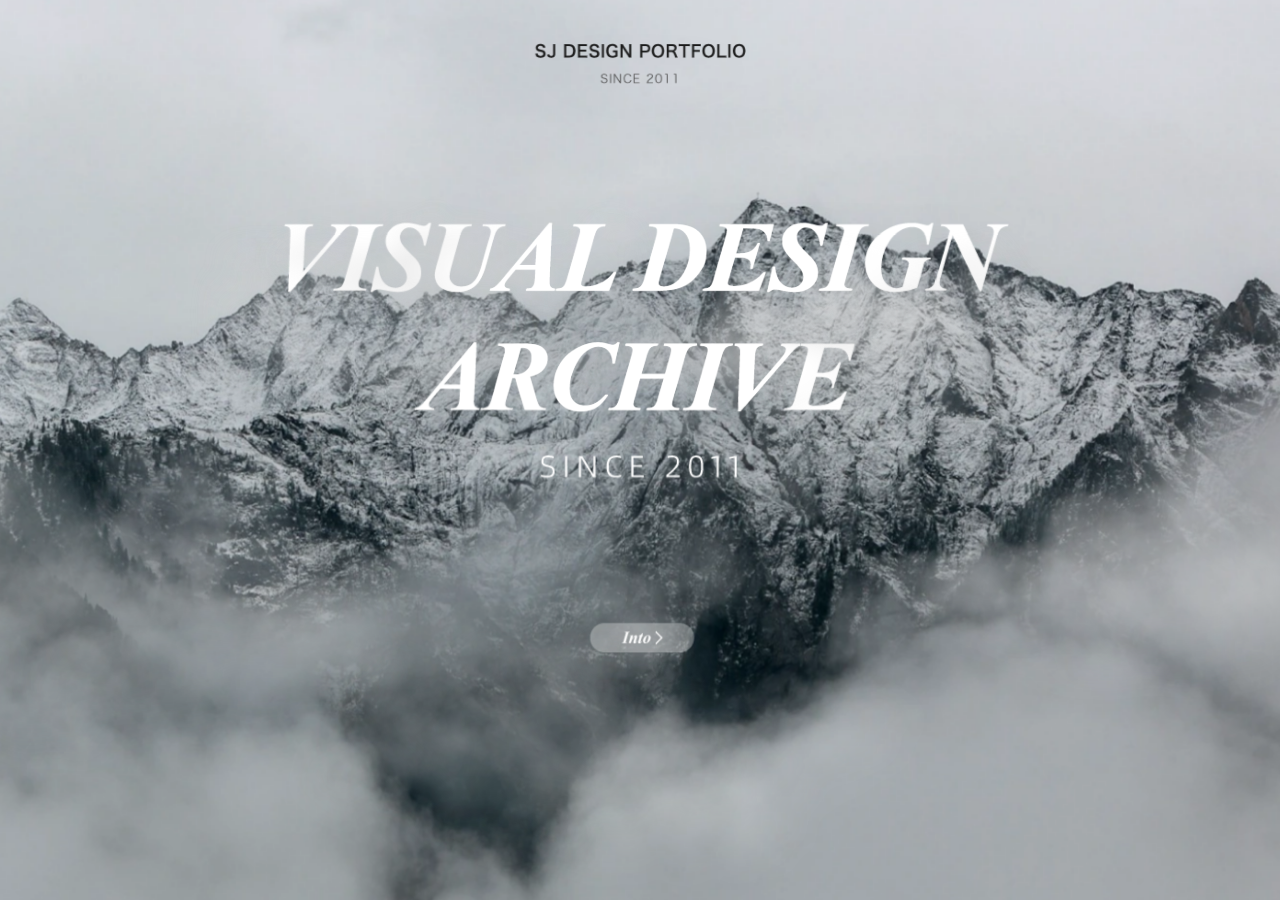
<file: index.html>
﻿<!doctype html>
<html lang="zh-CN">
<head>
  <meta charset="utf-8">
  <meta name="viewport" content="width=device-width,initial-scale=1">
  <title>SONGJUN DESIGN Intro</title>
  <link rel="icon" href="favicon.svg" type="image/svg+xml">
  <meta http-equiv="refresh" content="0; url=intro/index.html">
</head>
<body>
  <script>window.location.replace('intro/index.html');</script>
</body>
</html>
</file>
<file: intro/styles.css>
*{box-sizing:border-box}
html,body{width:100%;height:100%}
body{margin:0;overflow:hidden;background:#d9e1e4}
.intro{position:relative;width:100vw;height:100svh;min-height:560px;overflow:hidden;cursor:pointer;background:#d9e1e4;isolation:isolate;perspective:900px}
.bg,.text-layer,.cloud,.button-edge-glow,.wash{position:absolute;pointer-events:none;user-select:none}
[data-desktop-src]{visibility:hidden}
.bg{inset:0;z-index:0;width:100%;height:100%;object-fit:cover;object-position:center;transform:scale(1.052) translate3d(0,-1.05vh,0);animation:bgPull 6.6s linear infinite alternate;will-change:transform,filter}
.text-layer{inset:0;width:100%;height:100%;object-fit:cover;object-position:center;transform:translateZ(0)}
.text-fixed{z-index:5;filter:drop-shadow(0 20px 30px rgba(19,30,34,.06))}
.text-island{z-index:8;opacity:1;filter:none}
.island-top{-webkit-mask-image:radial-gradient(ellipse 30% 10% at 52% 30%,#000 0 50%,transparent 69%);mask-image:radial-gradient(ellipse 30% 10% at 52% 30%,#000 0 50%,transparent 69%)}
.island-mid{-webkit-mask-image:radial-gradient(ellipse 24% 8% at 50% 41%,#000 0 52%,transparent 71%);mask-image:radial-gradient(ellipse 24% 8% at 50% 41%,#000 0 52%,transparent 71%)}
.cloud{transform-origin:center center;will-change:transform,opacity,filter;mix-blend-mode:normal}
.cloud-back{z-index:3;opacity:.28;filter:blur(9px) brightness(1.08) saturate(.38) contrast(.72)}
.cb-left{width:34vw;left:16vw;top:26.5vh;animation:backDepthA 9.5s linear infinite alternate;animation-delay:-4.1s}
.cb-right{width:34vw;left:52vw;top:27.8vh;animation:backDepthB 10.8s linear infinite alternate;animation-delay:-5.4s}
.cloud-front{z-index:7;opacity:.42;filter:blur(9px) brightness(1.16) saturate(.26) contrast(.68)}
.cf-left{width:32vw;left:20vw;top:22.8vh;animation:frontDepthA 6.4s linear infinite alternate;animation-delay:0s}
.cf-center{width:34vw;left:43vw;top:27.6vh;animation:frontDepthB 6.8s linear infinite alternate;animation-delay:-.28s}
.cf-right{width:30vw;left:58vw;top:24.8vh;animation:frontDepthC 6.6s linear infinite alternate;animation-delay:-.18s}
.cloud-low{z-index:6;width:13vw;left:43.8vw;top:67.8vh;opacity:.12;filter:blur(8px) brightness(1.15) saturate(.3);animation:lowDepth 9.1s linear infinite alternate;animation-delay:-2.2s}
.cloud-near{z-index:9;opacity:.34;filter:blur(10px) brightness(1.22) saturate(.24) contrast(.74);mix-blend-mode:screen}
.cn-left{width:46vw;left:-14vw;top:49vh;animation:nearDepthA 5.6s linear infinite alternate;animation-delay:0s}
.cn-right{width:44vw;left:68vw;top:47vh;animation:nearDepthB 5.9s linear infinite alternate;animation-delay:-.22s}
.cn-bottom{width:54vw;left:23vw;top:68vh;animation:nearDepthC 6.2s linear infinite alternate;animation-delay:-.42s}
.button-edge-glow{inset:0;z-index:10;width:100%;height:100%;object-fit:cover;object-position:center;opacity:0;mix-blend-mode:screen;transition:opacity .18s linear,filter .18s linear;filter:drop-shadow(0 0 4px rgba(245,252,255,.42)) drop-shadow(0 0 8px rgba(210,228,235,.22))}
.button-flow-glow{--cursor-angle:45deg;--glow-opacity:0;position:absolute;z-index:11;left:50.078125%;top:70.807771%;width:5.9375vw;height:3.271984vh;transform:translate(-50%,-50%);border-radius:999px;overflow:hidden;pointer-events:none;opacity:var(--glow-opacity);mix-blend-mode:screen;background:conic-gradient(from var(--cursor-angle) at 50% 50%,transparent 0 26%,rgba(255,255,255,.98) 39%,rgba(218,238,246,.88) 50%,rgba(255,255,255,.98) 61%,transparent 74% 100%);-webkit-mask-image:url("button-edge-glow-crop.png");mask-image:url("button-edge-glow-crop.png");-webkit-mask-size:100% 100%;mask-size:100% 100%;-webkit-mask-repeat:no-repeat;mask-repeat:no-repeat;filter:drop-shadow(0 0 4px rgba(245,252,255,.58));transition:opacity .1s linear}
.intro.is-button-near .button-edge-glow{opacity:.7}
.intro.is-button-near .button-flow-glow{opacity:var(--glow-opacity)}
.wash{inset:0;z-index:12;background:#eef4f6;opacity:0}
.intro.is-leaving .wash{animation:washOut 1.56s cubic-bezier(.62,0,.18,1) forwards}
.intro.is-leaving .bg{animation:leaveBg 1.56s cubic-bezier(.62,0,.18,1) forwards}
.intro.is-leaving .text-layer,.intro.is-leaving .cloud,.intro.is-leaving .button-edge-glow,.intro.is-leaving .button-flow-glow{animation:leaveScene 1s ease forwards}
@keyframes bgPull{0%{transform:scale(1.052) translate3d(0,-1.05vh,0);filter:contrast(1.035)}100%{transform:scale(1.006) translate3d(0,0,0);filter:none}}
@keyframes backDepthA{0%{transform:scale(.74) translate3d(0,.7vh,0);opacity:.04;filter:blur(14px) brightness(1.04)}46%{opacity:.38;filter:blur(6px) brightness(1.14)}100%{transform:scale(1.42) translate3d(0,-1.1vh,0);opacity:.08;filter:blur(12px) brightness(1.18)}}
@keyframes backDepthB{0%{transform:scale(.76) translate3d(0,.62vh,0);opacity:.04;filter:blur(14px) brightness(1.04)}48%{opacity:.34;filter:blur(6px) brightness(1.14)}100%{transform:scale(1.36) translate3d(0,-1.05vh,0);opacity:.08;filter:blur(12px) brightness(1.18)}}
@keyframes frontDepthA{0%{transform:scale(.78) translate3d(0,.72vh,0);opacity:.24;filter:blur(11px) brightness(1.13)}48%{opacity:.66;filter:blur(5.5px) brightness(1.22)}100%{transform:scale(2.08) translate3d(0,-1.68vh,0);opacity:.16;filter:blur(17px) brightness(1.32)}}
@keyframes frontDepthB{0%{transform:scale(.76) translate3d(0,.68vh,0);opacity:.16;filter:blur(11px) brightness(1.13)}48%{opacity:.54;filter:blur(5.8px) brightness(1.22)}100%{transform:scale(2.0) translate3d(0,-1.58vh,0);opacity:.13;filter:blur(17px) brightness(1.3)}}
@keyframes frontDepthC{0%{transform:scale(.8) translate3d(0,.62vh,0);opacity:.2;filter:blur(11px) brightness(1.13)}48%{opacity:.6;filter:blur(5.5px) brightness(1.23)}100%{transform:scale(2.0) translate3d(0,-1.55vh,0);opacity:.14;filter:blur(17px) brightness(1.32)}}
@keyframes lowDepth{0%{transform:scale(.65) translate3d(0,.5vh,0);opacity:.02;filter:blur(14px) brightness(1.08)}48%{opacity:.18;filter:blur(5px) brightness(1.16)}100%{transform:scale(1.55) translate3d(0,-.7vh,0);opacity:.05;filter:blur(13px) brightness(1.22)}}
@keyframes nearDepthA{0%{transform:scale(.84) translate3d(0,1.35vh,0);opacity:.2;filter:blur(15px) brightness(1.12)}46%{opacity:.44;filter:blur(8px) brightness(1.2)}100%{transform:scale(2.18) translate3d(0,-2.8vh,0);opacity:.14;filter:blur(24px) brightness(1.28)}}
@keyframes nearDepthB{0%{transform:scale(.82) translate3d(0,1.22vh,0);opacity:.18;filter:blur(15px) brightness(1.12)}46%{opacity:.4;filter:blur(8px) brightness(1.2)}100%{transform:scale(2.08) translate3d(0,-2.6vh,0);opacity:.13;filter:blur(24px) brightness(1.28)}}
@keyframes nearDepthC{0%{transform:scale(.88) translate3d(0,1.18vh,0);opacity:.17;filter:blur(14px) brightness(1.1)}46%{opacity:.38;filter:blur(8px) brightness(1.18)}100%{transform:scale(2.0) translate3d(0,-2.42vh,0);opacity:.12;filter:blur(23px) brightness(1.24)}}
@keyframes washOut{to{opacity:1}}
@keyframes leaveBg{to{transform:scale(1.018) translate3d(0,-.6vh,0);filter:blur(.8px) saturate(.88)}}
@keyframes leaveScene{to{opacity:0;filter:blur(6px)}}
@media(max-width:760px){.cn-left{width:52vw;left:-18vw}.cn-right{width:50vw;left:68vw}.cn-bottom{width:58vw;left:20vw}.cf-left{width:43vw;left:10vw}.cf-center{width:46vw;left:30vw}.cf-right{width:39vw;left:55vw}.cb-left,.cb-right{width:44vw}.cloud-low{width:20vw}}
@media(prefers-reduced-motion:reduce){*,*:before,*:after{animation-duration:.01ms!important;animation-iteration-count:1!important;transition-duration:.01ms!important}}

.mobile-intro-header,.mobile-intro-copy{display:none}
@font-face{font-family:"SJ Intro Times";src:url("../fonts/SJ-Times-BoldItalic-subset.woff2") format("woff2"),url("../fonts/timesbi.ttf") format("truetype");font-weight:700;font-style:italic;font-display:swap}
@font-face{font-family:"SJ Intro Sans";src:url("../fonts/SJ-Hiragino-W6-subset.woff2") format("woff2"),url("../fonts/Hiragino Sans GB W6.otf") format("opentype");font-weight:700;font-style:normal;font-display:swap}
@font-face{font-family:"SJ Intro Sans";src:url("../fonts/SJ-Hiragino-W3-subset.woff2") format("woff2"),url("../fonts/Hiragino Sans GB W3.otf") format("opentype");font-weight:400;font-style:normal;font-display:swap}
@media(max-width:680px){
  .intro{min-height:0;background:#fff}
  .bg{top:92px;height:calc(100% - 92px);object-fit:cover;object-position:center;transform:none;animation:none;filter:none;opacity:1}
  .text-layer,.button-edge-glow,.button-flow-glow,.cloud{display:none}
  .mobile-intro-header{display:block;position:absolute;left:0;right:0;top:0;height:92px;z-index:20;background:#fff;border-bottom:1px solid #eeeeee;color:#111}
  .mobile-menu-mark{position:absolute;left:24px;top:34px;width:34px;height:20px;border-top:3px solid #111;border-bottom:3px solid #111}
  .mobile-menu-mark::before{content:"";position:absolute;left:0;right:0;top:5px;border-top:3px solid #111}
  .mobile-brand{position:absolute;left:70px;right:70px;top:25px;text-align:center;font-family:"SJ Intro Sans","Hiragino Sans GB",Arial,sans-serif;font-size:clamp(14px,3.6vw,16px);font-weight:700;line-height:1;letter-spacing:.02em;white-space:nowrap;overflow:hidden}
  .mobile-brand-year{position:absolute;left:70px;right:70px;top:54px;text-align:center;font-family:"SJ Intro Sans","Hiragino Sans GB",Arial,sans-serif;font-size:10px;font-weight:400;line-height:1;letter-spacing:.08em;color:#777}
  .mobile-intro-copy{display:block;position:absolute;left:0;right:0;top:92px;bottom:0;z-index:12;color:#fff;text-align:center;pointer-events:none;user-select:none;text-rendering:geometricPrecision;-webkit-font-smoothing:antialiased}
  .mobile-title{position:absolute;left:0;right:0;top:35.3%;height:auto;transform:translateY(-50%);display:block;font-family:"SJ Intro Times","Times New Roman",serif;font-size:clamp(38px,10.4vw,46px);font-weight:700;font-style:italic;line-height:1.06;letter-spacing:0;text-shadow:0 8px 20px rgba(20,28,31,.18)}
  .mobile-title-sub{position:absolute;left:0;right:0;top:51.1%;display:block;font-family:"SJ Intro Sans","Hiragino Sans GB",Arial,sans-serif;font-size:13px;font-weight:400;line-height:1;letter-spacing:.48em;color:#fff;text-shadow:0 5px 14px rgba(20,28,31,.18)}
  .mobile-into{position:absolute;left:50%;top:68.3%;transform:translateX(-50%);width:128px;height:44px;border:2px solid rgba(255,255,255,.9);border-radius:999px;background:rgba(255,255,255,.16);font-family:"SJ Intro Times","Times New Roman",serif;font-size:16px;font-weight:700;font-style:italic;line-height:40px;color:#fff;text-shadow:0 4px 12px rgba(20,28,31,.18)}
}
</file>
